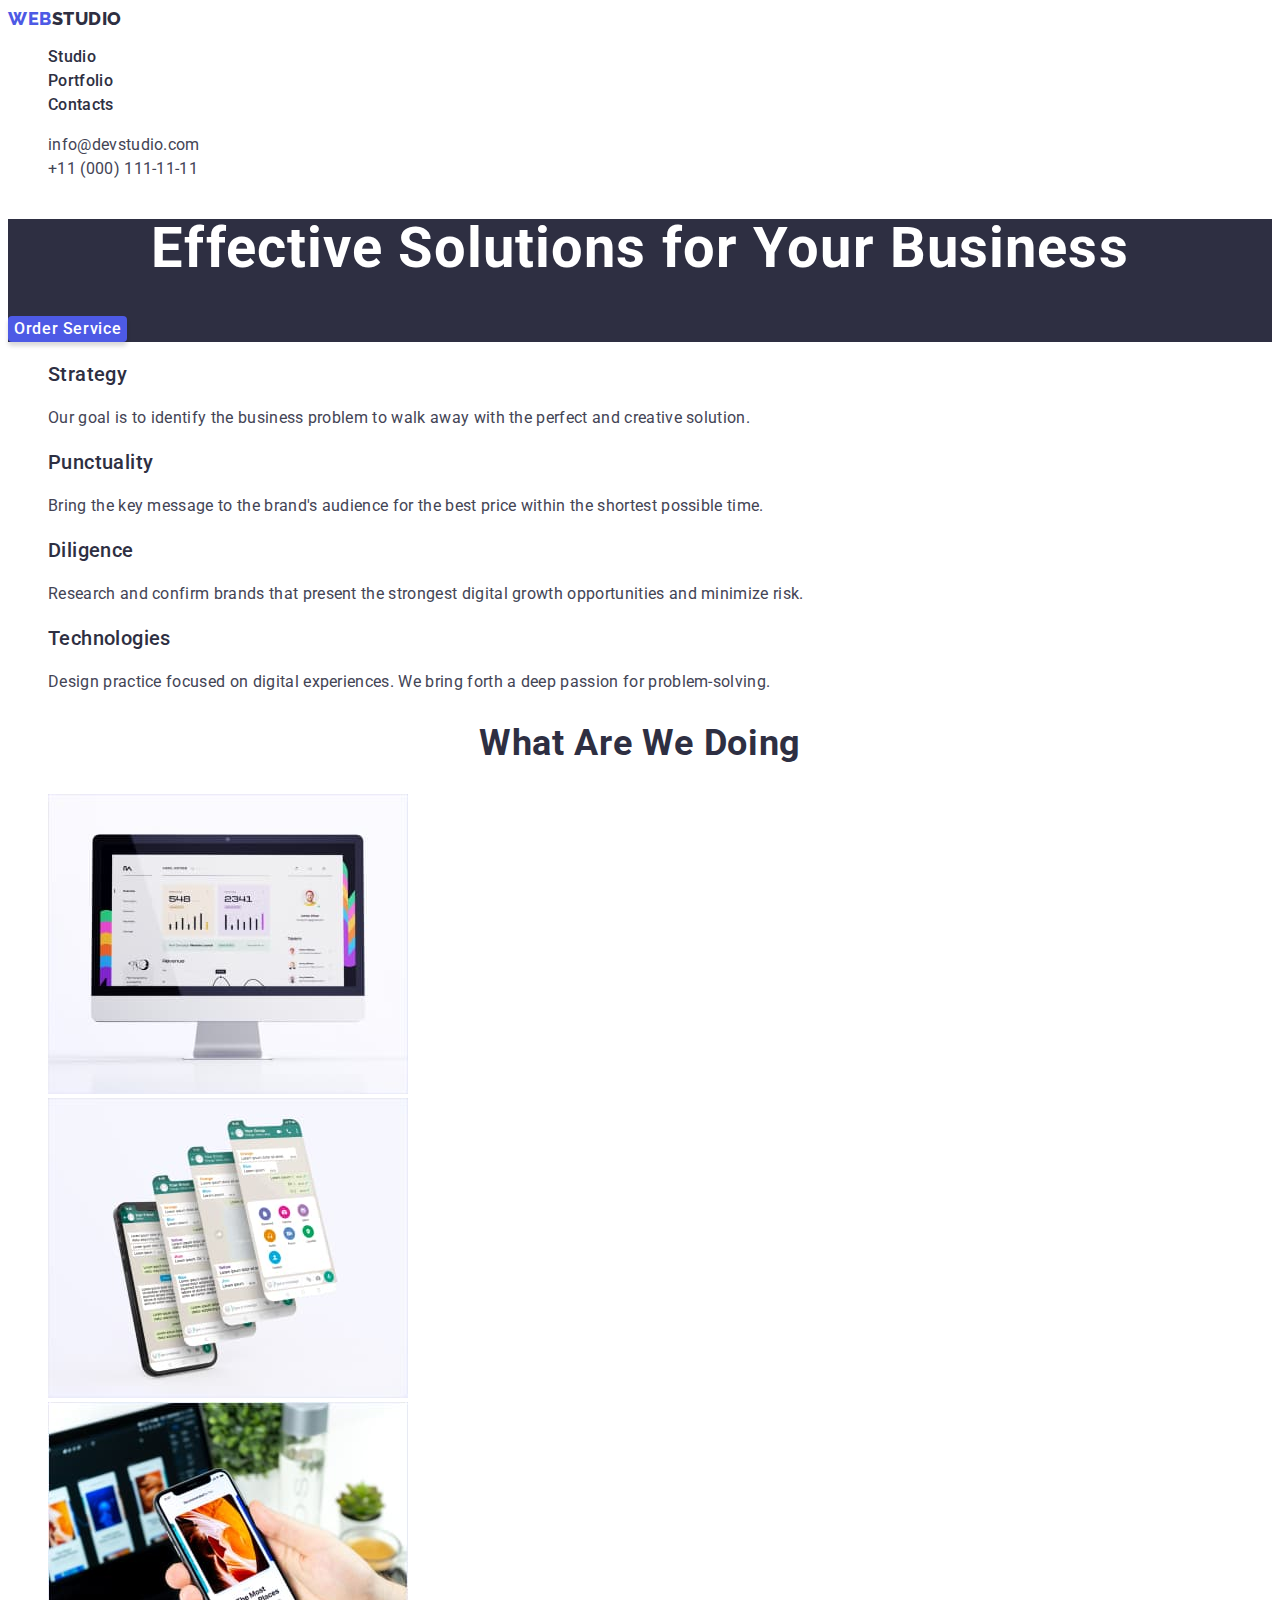
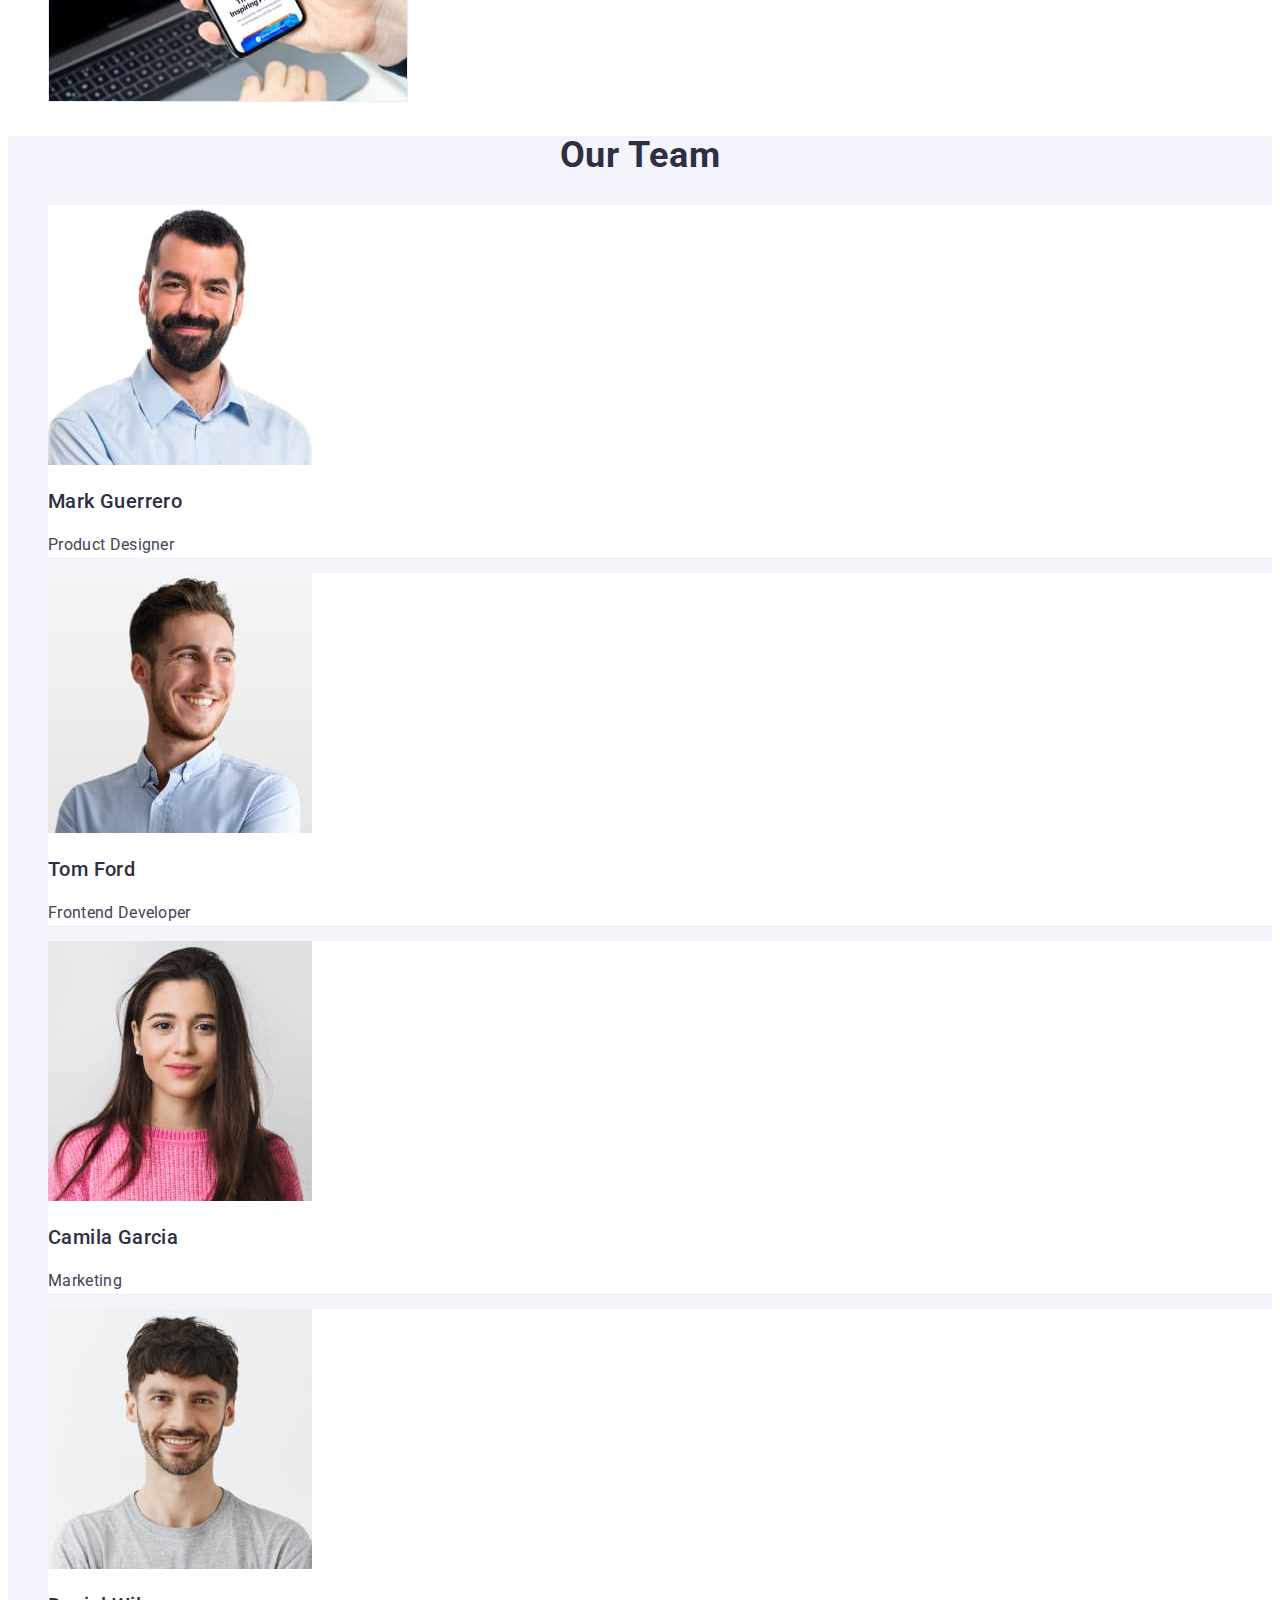
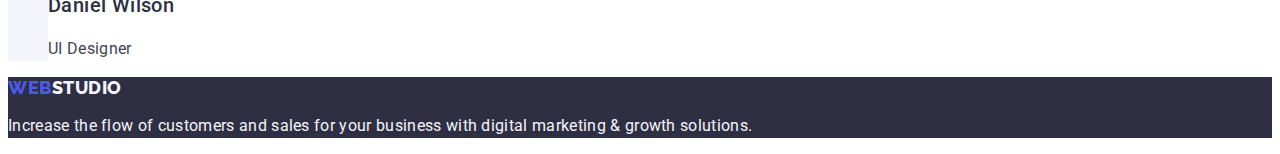
<file: index.html>
<!DOCTYPE html>
<html lang="en">
<head>
    <meta charset="UTF-8">
    <meta http-equiv="X-UA-Compatible" content="IE=edge">
    <meta name="viewport" content="width=device-width, initial-scale=1.0">
    <title>Main page</title>
    <link rel="preconnect" href="https://fonts.googleapis.com">
<link rel="preconnect" href="https://fonts.gstatic.com" crossorigin>
<link href="https://fonts.googleapis.com/css2?family=Raleway:wght@700;800&family=Roboto:wght@400;500;700;900&display=swap" rel="stylesheet">
<link rel="stylesheet" href="css/styles.css">
</head>

<body>
    <!--Header-->
    <header>
    <nav>
        <a class="logo-link link" href="./index.html" >Web<span class="logo-link-dark">Studio</span></a>

    <ul class="list">
        <li><a class="menu-link link" href="./index.html">Studio</a></li>
        <li><a class="menu-link link" href="./portfolio.html">Portfolio</a></li>
        <li><a class="menu-link link" href="">Contacts</a></li>
    </ul>
</nav>
<!--Contact details-->
    <address class="contact">
    <ul class="list">
    <li>
<a class="contact-link link" href="mailto:info@devstudio.com">info@devstudio.com</a>
    </li>   
    <li>
        <a class="contact-link link" href="tel:+110001111111">+11 (000) 111-11-11</a>
    </li>
    </ul>
    </address>
    </header>

    <!--Hero-->
    <main>
        <section class="hero-section">
            <h1 class="hero-title">Effective Solutions for Your Business</h1>
            <button class="order-btn" type="button">Order Service</button>
        </section>

    <!--Our features-->
    <section>
        <h2 hidden class="features">Our features</h2>
        <!--List of features-->
            <ul class="list">
            <li>
            <h3 class="features-title">Strategy</h3>
            <p class="features-text">
                Our goal is to identify the business
problem to walk away with the perfect and creative solution. </p>
            </li>
            <li>
                <h3 class="features-title">Punctuality</h3>
                <p class="features-text">
                    Bring the key message to the brand's audience 
for the best price within the shortest possible time.</p>
            </li>
            <li>
                <h3 class="features-title">Diligence</h3>
                <p class="features-text">
                    Research and confirm brands that present the strongest 
digital growth opportunities and minimize risk.</p>
            </li>
            <li>
                <h3 class="features-title">Technologies</h3>
                <p class="features-text">
                    Design practice focused on digital experiences. 
We bring forth a deep passion for problem-solving.</p>
            </li>
        </ul>
    </section>
    <!--What are we doing?-->
    <section>
        <h2 class="what-title">What are we doing</h2>
        <ul class="list">
            <li>
                <img src="./images/laptop.jpg" 
                alt="laptop" 
                width="360"/>
            </li>
            <li>
                <img src="./images/phone.jpg" 
                alt="smartphone" 
                width="360"/>
            </li>
            <li>
                <img src="./images/smartphone.jpg" 
                alt="iphone"
                width="360"/>
                </li>
        </ul>
    </section>
<!--Our Team-->
<section class="team-section">
    <h2 class="what-title">Our Team</h2>
    <ul class="list">
        <li class="employee-card"><img src="./images/mark.jpg" alt="first employee photo" width="264">
        <h3 class="features-title">Mark Guerrero</h3>
    <p class="features-text">Product Designer</p>
    </li>
        <li class="employee-card"><img src="./images/tom.jpg" alt="second employee photo" width="264">
            <h3 class="features-title">Tom Ford</h3>
            <p class="features-text">Frontend Developer</p>
        </li>
        <li class="employee-card"><img src="./images/camila.jpg" alt="third employee photo" width="264">
            <h3 class="features-title">Camila Garcia</h3>
            <p class="features-text">Marketing</p>
        </li>
        <li class="employee-card"><img src="./images/daniel.jpg" alt="fourth employee photo" width="264">
            <h3 class="features-title">Daniel Wilson</h3>
            <p class="features-text">UI Designer</p>
        </li>
    </ul>
</section>
</main>

<!--Footer-->
<footer class="footer-section">
    <a class="logo-link link" href="./index.html">Web<span class="logo-link-light">Studio</span></a>
 <p class="footer-text">Increase the flow of customers and sales for your business with digital marketing 
    & growth solutions.</p>
</footer>
    
</body>

</html>
</file>
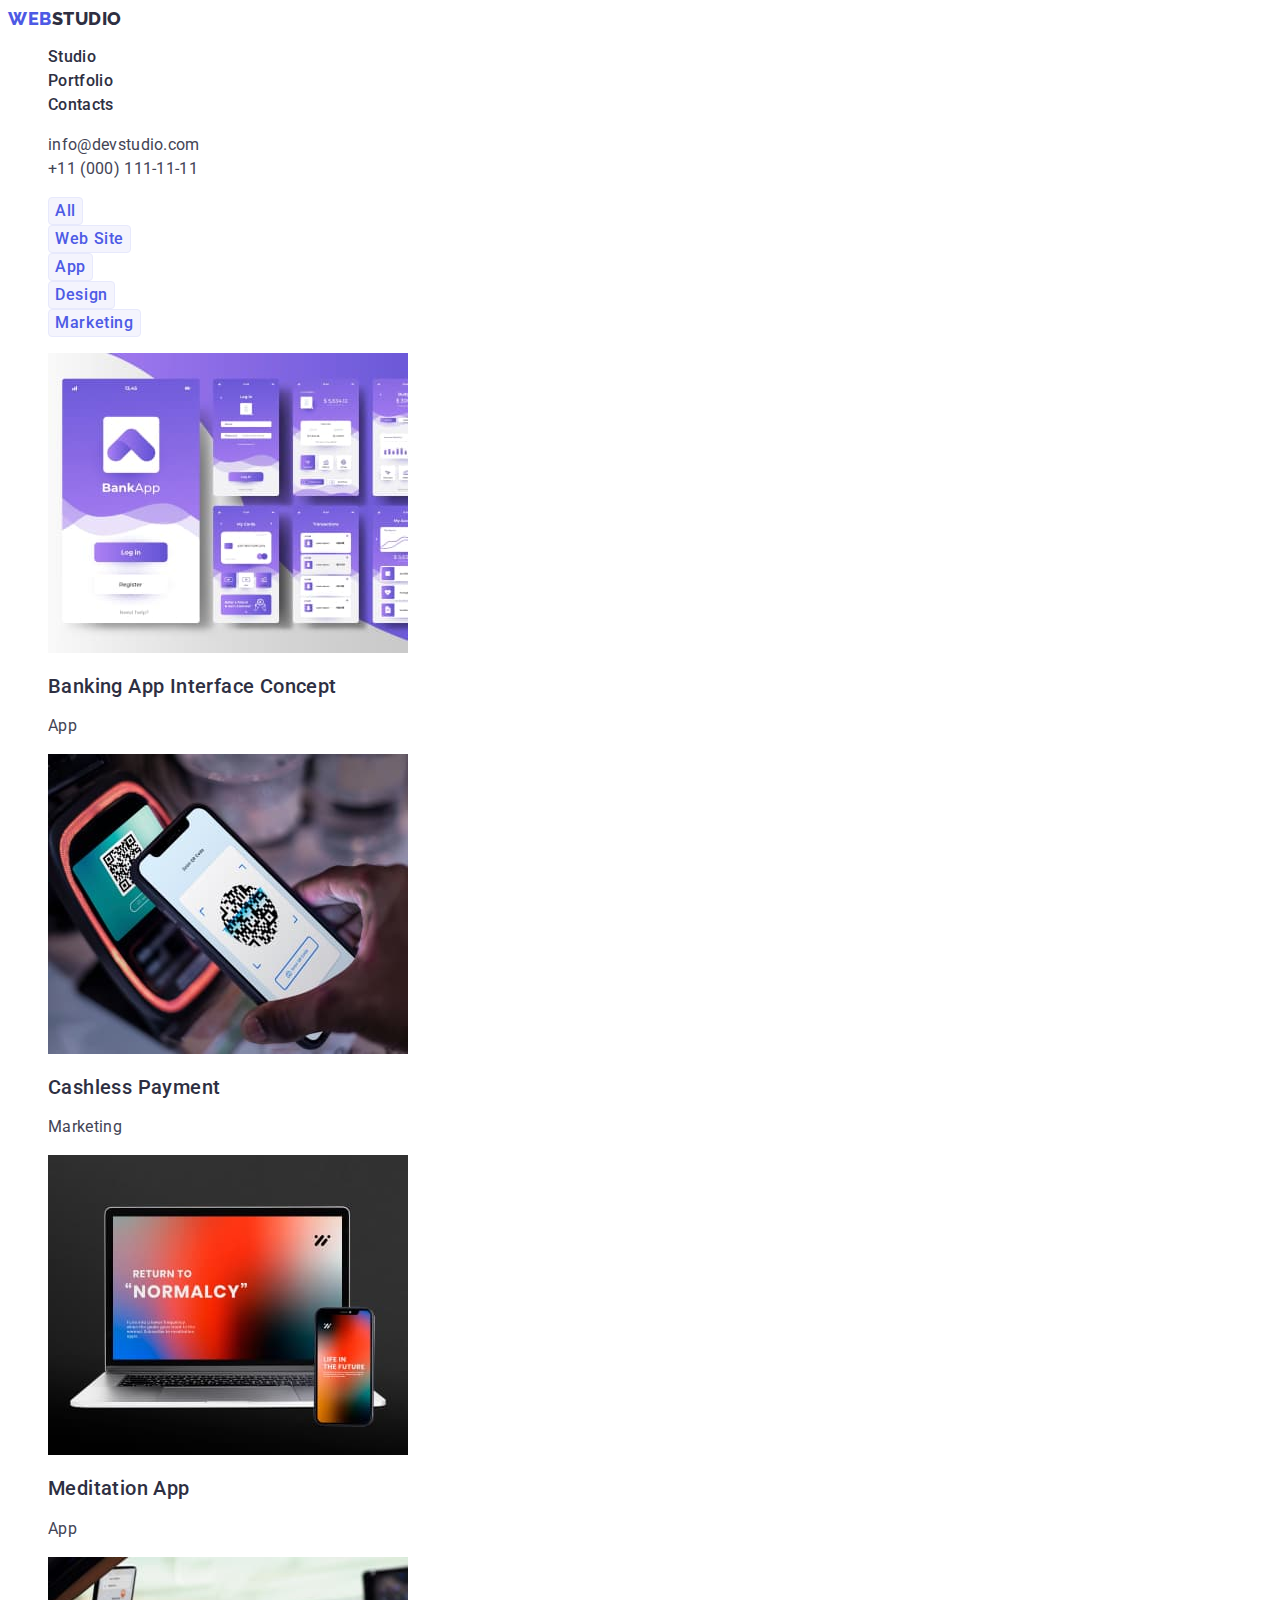
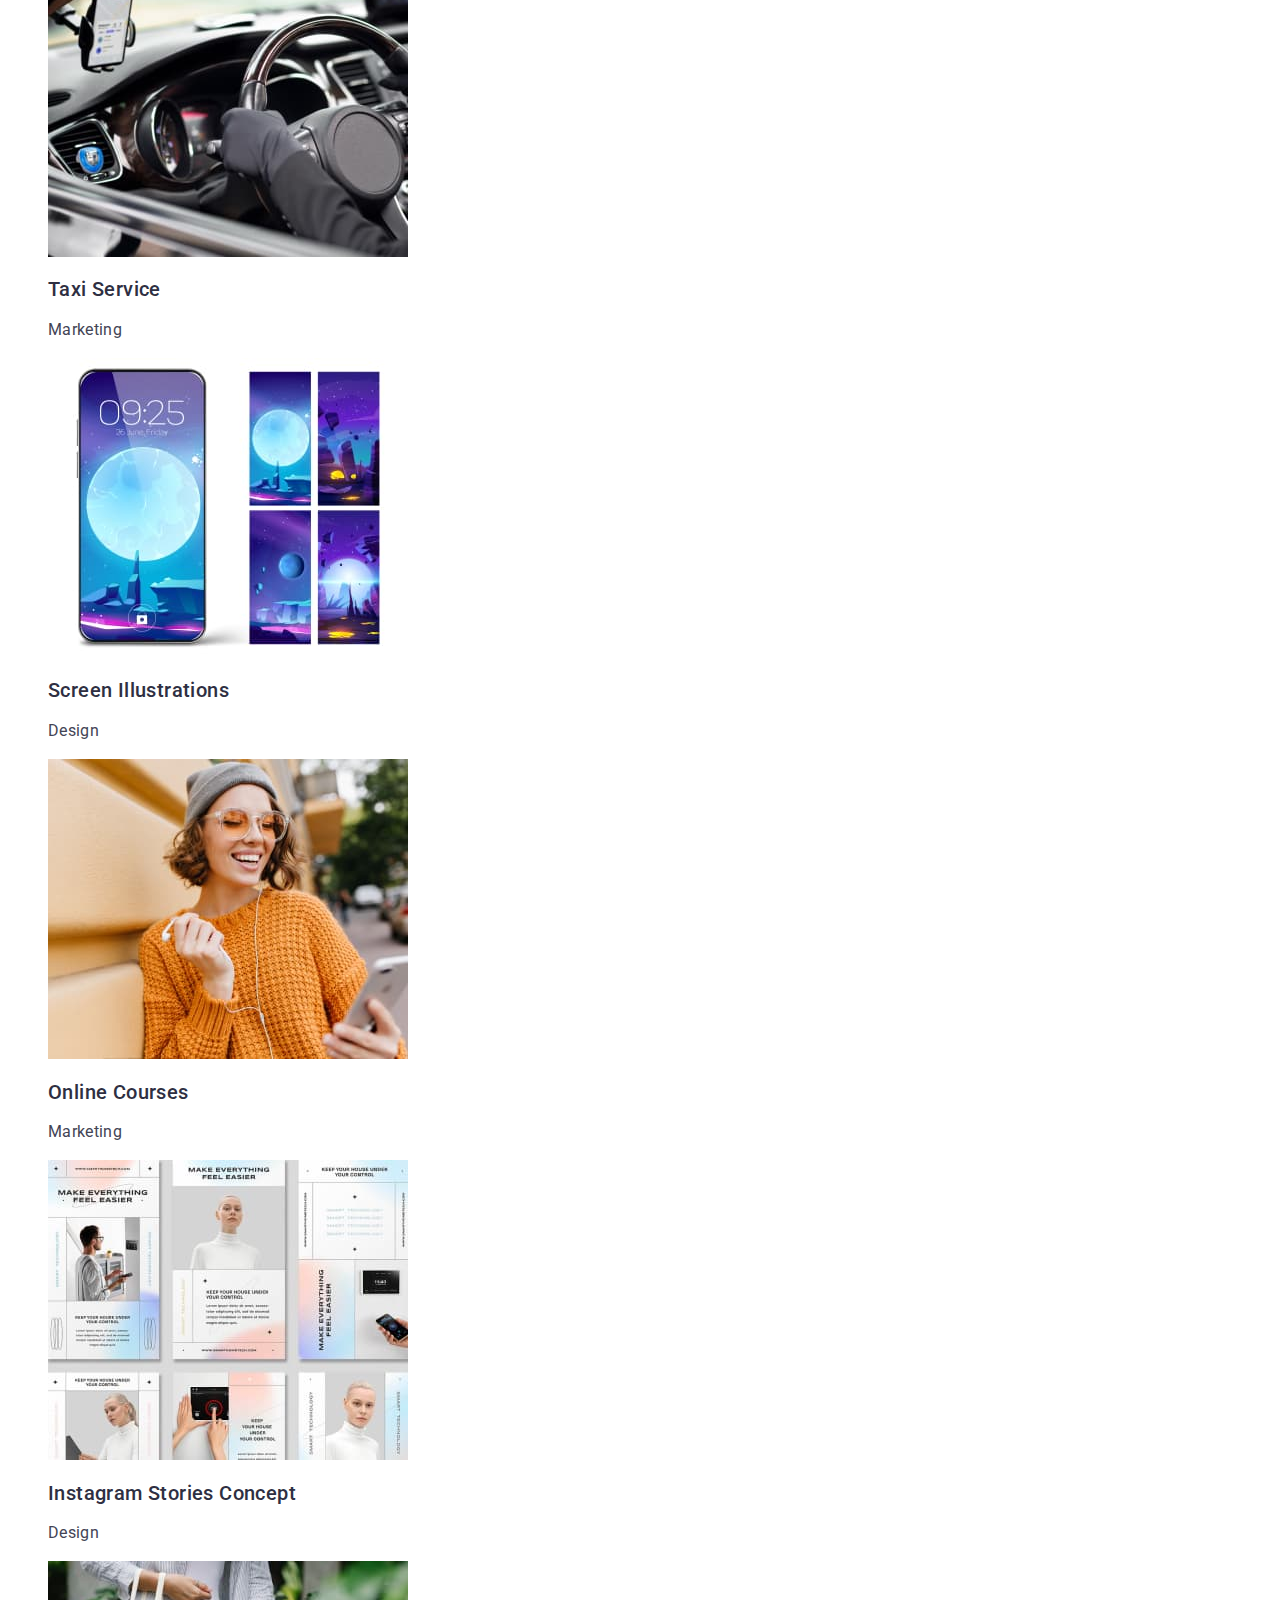
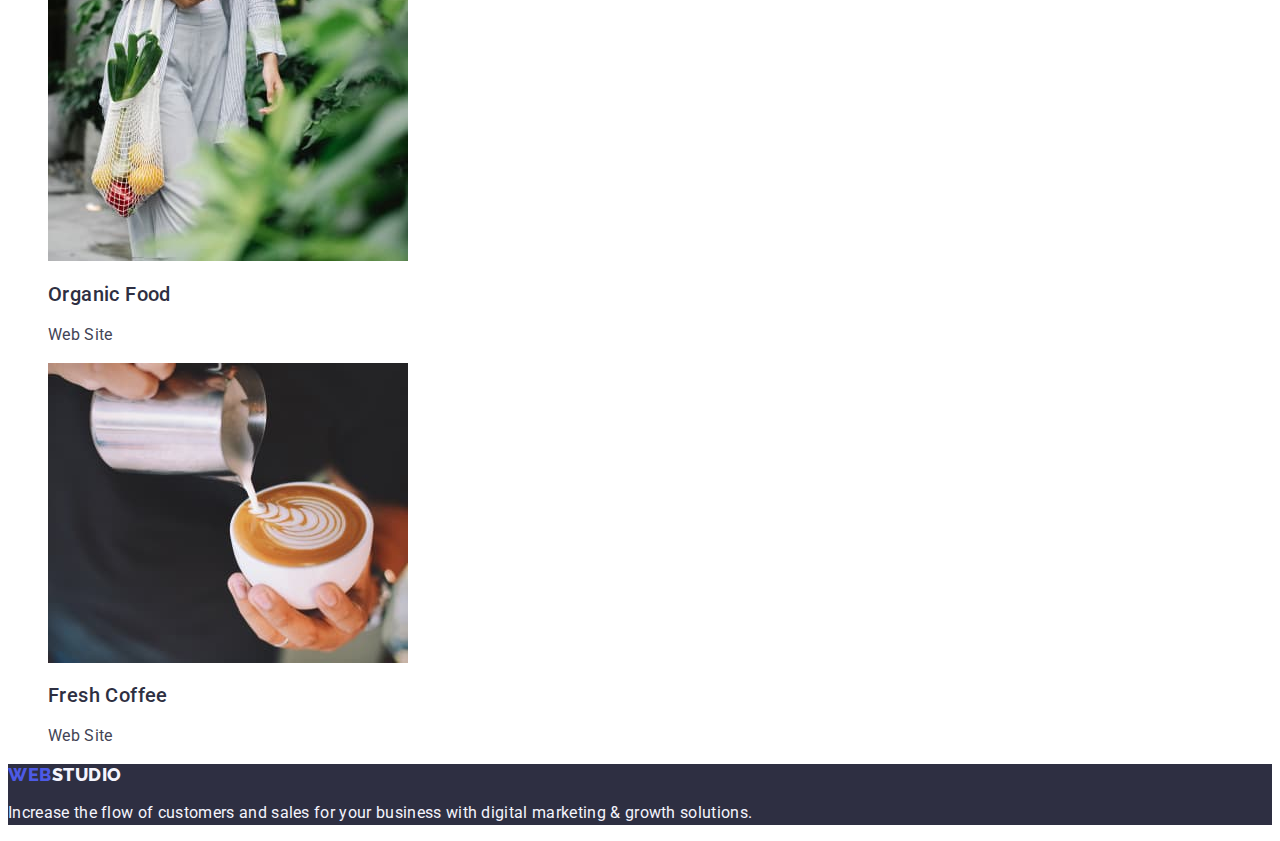
<file: portfolio.html>
<!DOCTYPE html>
<html lang="en">
<head>
    <meta charset="UTF-8">
    <meta http-equiv="X-UA-Compatible" content="IE=edge">
    <meta name="viewport" content="width=device-width, initial-scale=1.0">
    <title>Portfolio</title>
    <link rel="preconnect" href="https://fonts.googleapis.com">
<link rel="preconnect" href="https://fonts.gstatic.com" crossorigin>
<link href="https://fonts.googleapis.com/css2?family=Raleway:wght@700;800&family=Roboto:wght@400;500;700;900&display=swap" rel="stylesheet">
<link rel="stylesheet" href="css/styles.css">
</head>

<body>
<!--Header-->
<header>
    <nav>
        <a class="logo-link link" href="./index.html" >Web<span class="logo-link-dark">Studio</span></a>

    <ul class="list">
        <li><a class="menu-link link" href="./index.html">Studio</a></li>
        <li><a class="menu-link link" href="./portfolio.html">Portfolio</a></li>
        <li><a class="menu-link link" href="">Contacts</a></li>
    </ul>
</nav>
<!--Contact details-->
    <address class="contact">
    <ul class="list">
    <li>
<a class="contact-link link" href="mailto:info@devstudio.com">info@devstudio.com</a>
    </li>   
    <li>
        <a class="contact-link link" href="tel:+110001111111">+11 (000) 111-11-11</a>
    </li>
    </ul>
    </address>
    </header>

        <!--Portfolio display-->
        <main>
            <section>
            <h1 hidden>Portfolio</h1>
            <ul class="list">
                <li><button class="portfolio-btn" type="button">All</button></li>
                <li><button class="portfolio-btn" type="button">Web Site</button></li>
                <li><button class="portfolio-btn" type="button">App</button></li>
                <li><button class="portfolio-btn" type="button">Design</button></li>
                <li><button class="portfolio-btn" type="button">Marketing</button></li>
            </ul>

        <!--Gallery-->
        <ul class="list">
            <li>
                <a class="link" href="">
                <img src="./images/img-1.jpg" alt="Bank Application">
                <h2 class="features-title">Banking App Interface Concept</h2>
                <p class="features-text">App</p>
        </a>
        </li>

        <li>
            <a class="link" href="">
            <img src="./images/img-2.jpg" alt="Cashless Payment">
            <h2 class="features-title">Cashless Payment</h2>
            <p class="features-text">Marketing</p>
        </a>
        </li>

        <li>
            <a class="link" href="">
            <img src="./images/img-3.jpg" alt="Meditation App">
            <h2 class="features-title">Meditation App</h2>
            <p class="features-text">App</p>
        </a>
        </li>

        <li>
            <a class="link" href="">
            <img src="./images/img-4.jpg" alt="Taxi Service">
            <h2 class="features-title">Taxi Service</h2>
            <p class="features-text">Marketing</p>
        </a>
        </li>

        <li>
            <a class="link" href="">
            <img src="./images/img-5.jpg" alt="Screen Illustrations">
            <h2 class="features-title">Screen Illustrations</h2>
            <p class="features-text">Design</p>
        </a>
        </li>
        
        <li>
            <a class="link" href="">
            <img src="./images/img-6.jpg" alt="Online Courses">
            <h2 class="features-title">Online Courses</h2>
            <p class="features-text">Marketing</p>
        </a>
        </li>

        <li>
            <a class="link" href="">
            <img src="./images/img-7.jpg" alt="Instagram Stories Concept">
            <h2 class="features-title">Instagram Stories Concept</h2>
            <p class="features-text">Design</p>
        </a>
        </li>

        <li>
            <a class="link" href="">
            <img src="./images/img-8.jpg" alt="Organic Food">
            <h2 class="features-title">Organic Food</h2>
            <p class="features-text">Web Site</p>
        </a>
        </li>

        <li>
            <a class="link" href="">
            <img src="./images/img-9.jpg" alt="Organic Food">
            <h2 class="features-title">Fresh Coffee</h2>
            <p class="features-text">Web Site</p>
        </a>
        </li>
         </ul>

        </section>
        </main>

        <!--Footer-->
        <footer class="footer-section">
            <a class="logo-link link" href="./index.html">Web<span class="logo-link-light">Studio</span></a>
         <p class="footer-text">Increase the flow of customers and sales for your business with digital marketing 
            & growth solutions.</p>
        </footer>

</body>
</html>
</file>
<file: css/styles.css>
:root {
    --general-text-color: #434455;
    --white-color: #ffffff;
    --dark-color: #2e2f42;
    --light-color: #f4f4fd;
    --link-color: #4d5ae5;
    --link-active-color: #404bbf;
    --light-color:#F4F4FD;
  }

.link{
  text-decoration: none;
}
.list{
  list-style: none;
}

body{
    font-family: 'Roboto', sans-serif;
    background-color: var(--white-color);
    color: var(--general-text-color);
}
/*header*/

.logo-link{
  font-family: 'Raleway', sans-serif;
font-weight: 800;
font-size: 18px;
line-height: 1.17;
letter-spacing: 0.03em;
text-transform: uppercase;
color: var(--link-color);
}

.logo-link-dark{
  color: var(--dark-color);
}
.logo-link-light{
  color: var(--light-color);
}

.menu-link{
font-weight: 500;
font-size: 16px;
line-height: 1.5;
letter-spacing: 0.02em;
color: var(--dark-color);
}

.menu-link:hover,
.menu-link:focus {
  color: var(--link-active-color);
}


.contact{
  font-style: normal;
}
.contact-link{
font-family: 'Roboto',sans-serif;
font-style: normal;
font-weight: 400;
font-size: 16px;
line-height: 1.5;
letter-spacing: 0.02em;
color: var(--general-text-color);
}

.contact-link:hover,
.contact-link:focus {
  color: var(--link-active-color);
}

/*hero*/
.hero-section{
  background-color: var(--dark-color);
}
.hero-title{
font-weight: 700;
font-size: 56px;
line-height: 1.07;
text-align: center;
letter-spacing: 0.02em;
color: var(--white-color);
}

.order-btn{
font-family: 'Roboto',sans-serif;
font-style: normal;
font-weight: 500;
font-size: 16px;
line-height: 1.5;
letter-spacing: 0.04em;
color: var(--white-color);
background: var(--link-color);
box-shadow: 0px 4px 4px rgba(0, 0, 0, 0.15);
border-radius: 4px;
border: 0;
cursor: pointer;
}
.order-btn:hover{
  background-color: #404bbf;
}
.order-btn:focus {
background-color: #404bbf;
}
/*features*/
.features-title{
font-weight: 500;
font-size: 20px;
line-height: 1.2;
letter-spacing: 0.02em;
color: var(--dark-color);
}

.features-text{
  font-size: 16px;
  line-height: 1.5;
  letter-spacing: 0.02em;
  color: var(--general-text-color)
}
/*What are we doing*/
.what-title{
font-weight: 700;
font-size: 36px;
line-height: 1.11;
text-align: center;
letter-spacing: 0.02em;
text-transform: capitalize;
color: var(--dark-color);
}
/*Team*/
.team-section{
  background-color:var(--light-color);
}
.employee-card{
  background-color: var(--white-color);
}
/*footer*/
.footer-section{
  background-color: var(--dark-color);
}
.footer-text{
font-family: 'Roboto',sans-serif;
font-style: normal;
font-weight: 400;
font-size: 16px;
line-height: 1.5;
letter-spacing: 0.02em;
color:var(--light-color);
}
/*portfolio*/
.portfolio-btn {
  font-family: "Roboto", sans-serif;
  font-weight: 500;
  font-size: 16px;
  line-height: 1.5;
  letter-spacing: 0.04em;
  border: 1px solid #e7e9fc;
  border-radius: 4px;
  background-color: var(--light-color);
  color: var(--link-color);
  cursor: pointer;
}

.portfolio-btn:hover,
.portfolio-btn:focus {
  background: #404bbf;
  color: var(--white-color);
  box-shadow: 0px 3px 1px rgba(0, 0, 0, 0.1), 0px 2px 1px rgba(0, 0, 0, 0.08),
    0px 2px 2px rgba(0, 0, 0, 0.12);
}
</file>
